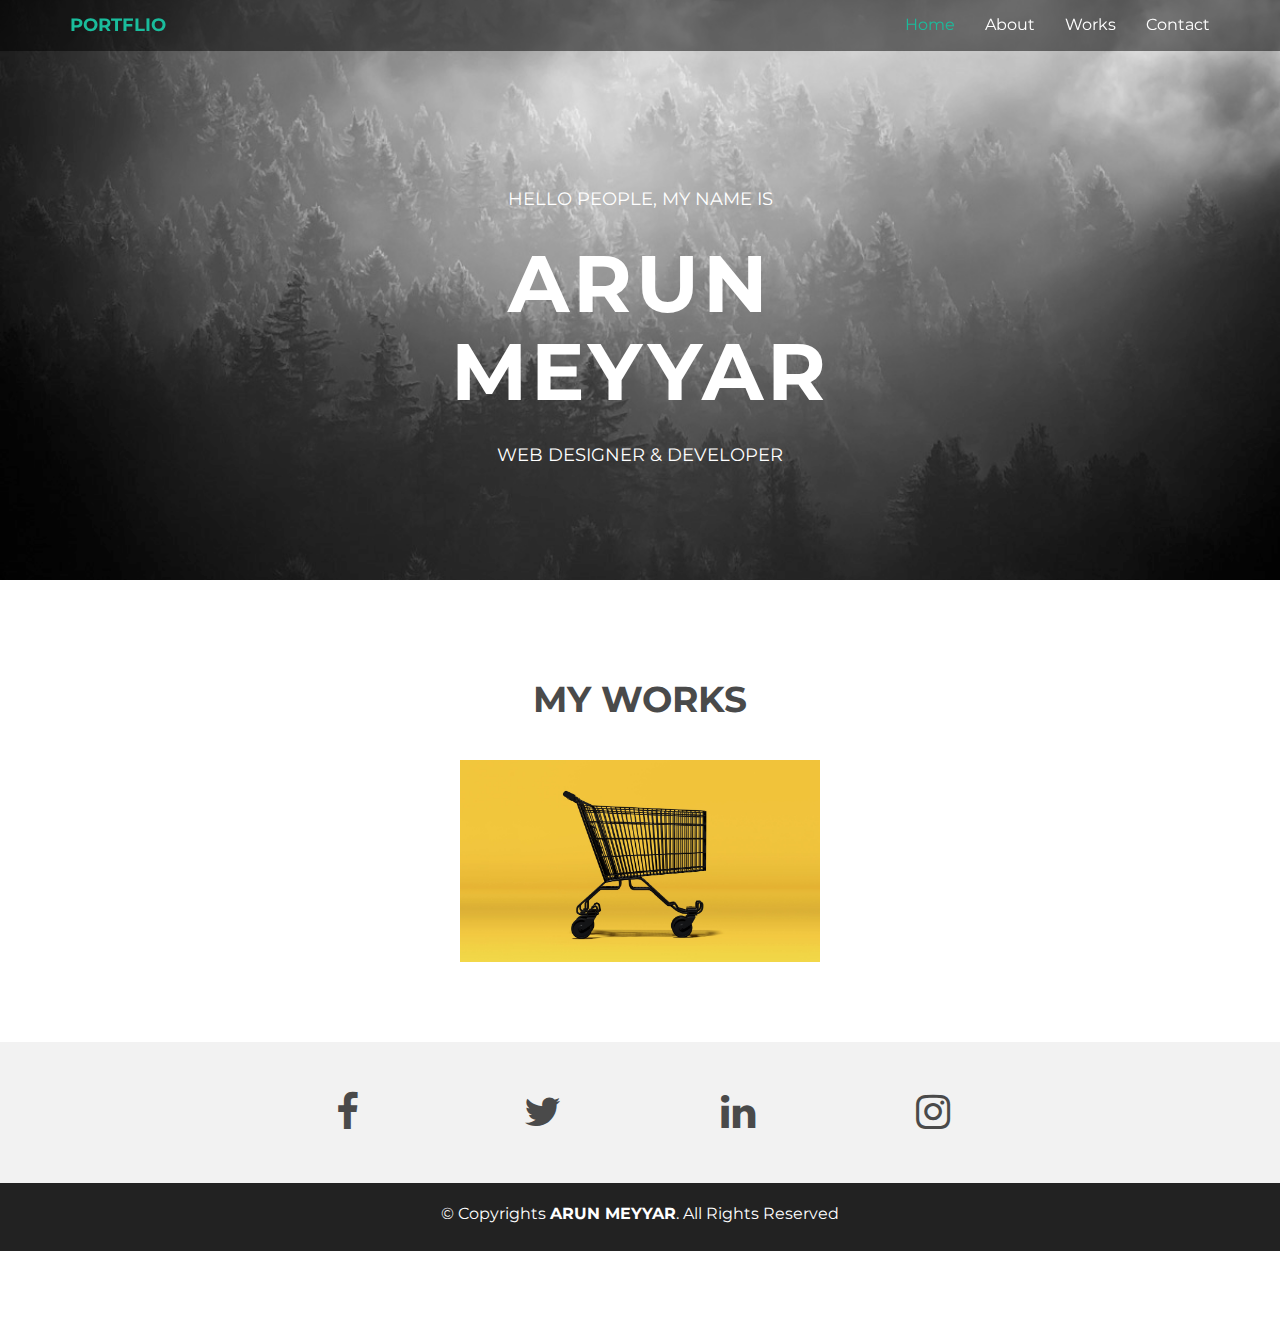
<file: index.html>
<!DOCTYPE html>
<html lang="en">
<head>
  <meta charset="utf-8">
  <title>ARUN MEYYAR PROFILE</title>
  <meta content="width=device-width, initial-scale=1.0" name="viewport">
  <meta content="" name="keywords">
  <meta content="" name="description">

  

  
  <link href="https://fonts.googleapis.com/css?family=Montserrat:300,400,500,700" rel="stylesheet">

  
  <link href="lib/bootstrap/css/bootstrap.min.css" rel="stylesheet">


  <link href="lib/font-awesome/css/font-awesome.min.css" rel="stylesheet">

  <link href="css/style.css" rel="stylesheet">

  
</head>

<body>

 
  <div class="navbar navbar-default navbar-fixed-top" role="navigation">
    <div class="container">
      <div class="navbar-header">
        <button type="button" class="navbar-toggle" data-toggle="collapse" data-target=".navbar-collapse">
            <span class="sr-only">Toggle navigation</span>
            <span class="icon-bar"></span>
            <span class="icon-bar"></span>
            <span class="icon-bar"></span>
          </button>
        <a class="navbar-brand" href="index.html">PORTFLIO</a>
      </div>
      <div class="navbar-collapse collapse">
        <ul class="nav navbar-nav navbar-right">
          <li class="active"><a href="index.html">Home</a></li>
          <li><a href="about.html">About</a></li>
          <li><a href="works.html" class="smoothscroll">Works</a></li>
          <li><a href="contact.html" class="smoothscroll">Contact</a></li>
        </ul>
      </div>
     
    </div>
  </div>


  <div id="headerwrap">
    <div class="container">
      <div class="row">
        <div class="col-lg-6 col-lg-offset-3">
          <h4>HELLO PEOPLE, MY NAME IS</h4>
          <h1>ARUN MEYYAR</h1>
          <h4>WEB DESIGNER & DEVELOPER </h4>
        </div>
      </div>
    </div>
    
  </div>

  <section id="works"></section>
  <div class="container">
    <div class="row centered mt mb">
      <h1>MY WORKS</h1>
      <div class="col-lg-4 col-md-4 col-sm-4 gallery">
        
      </div>
      <div class="col-lg-4 col-md-4 col-sm-4 gallery">
        <a href="works.html"><img src="img/SHOPPING4.jpg" class="img-responsive"></a>
      </div>
      <div class="col-lg-4 col-md-4 col-sm-4 gallery">
       
      </div>
    </div>
  </div>

  <div id="social">
    <div class="container">
      <div class="row centered">
        <div class="col-lg-2">
          
        </div>
        <div class="col-lg-2">
          <a href="https://www.facebook.com/"><i class="fa fa-facebook"></i></a>
        </div>
        <div class="col-lg-2">
          <a href="https://twitter.com/"><i class="fa fa-twitter"></i></a>
        </div>
        <div class="col-lg-2">
          <a href="https://www.linkedin.com/in/arun-meyyar-427259218/"><i class="fa fa-linkedin"></i></a>
        </div>
        <div class="col-lg-2">
          <a href="https://www.instagram.com/"><i class="fa fa-instagram"></i></a>
        </div><div class="col-lg-2">
          
        </div>
        

      </div>
    </div>
  </div>

  <div id="copyrights">
    <div class="container">
      <p>
        &copy; Copyrights <strong>ARUN MEYYAR</strong>. All Rights Reserved
      </p>
      <div class="credits">
       
       
      </div>
    </div>
  </div>
 

  
  <script src="lib/jquery/jquery.min.js"></script>
  <script src="lib/bootstrap/js/bootstrap.min.js"></script>
  

  
  <script src="js/main.js"></script>

</body>
</html>
</file>
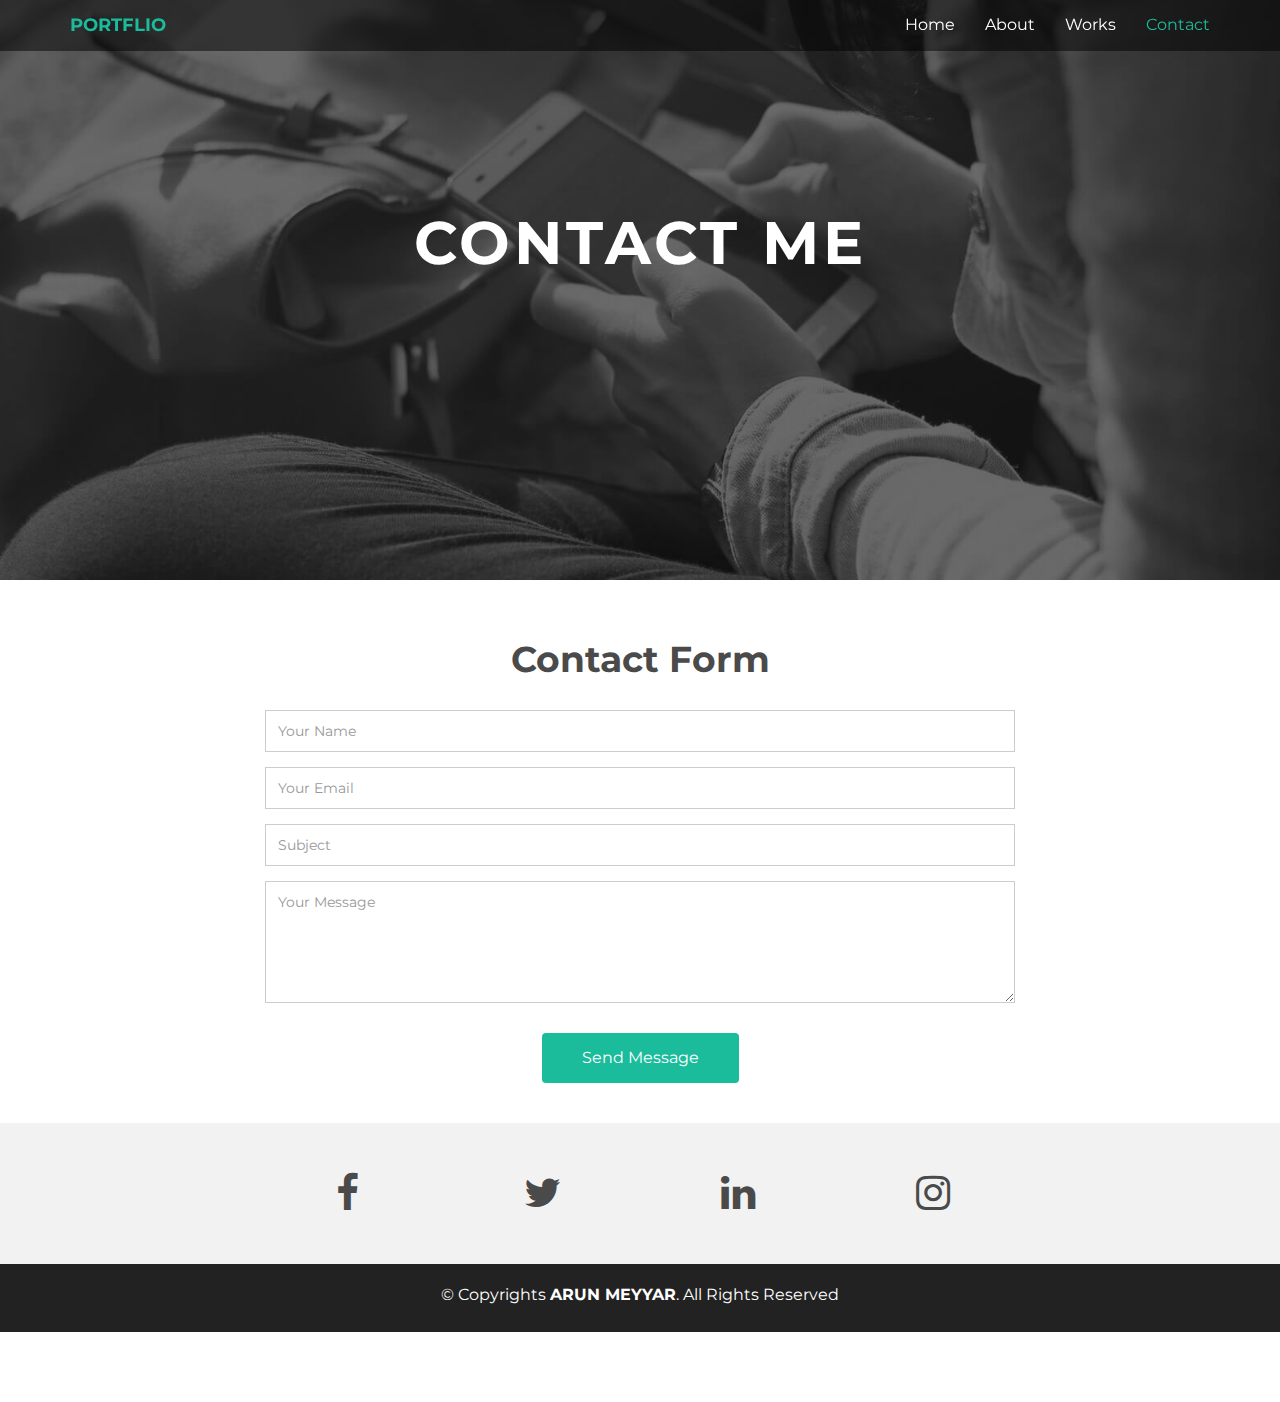
<file: contact.html>
<!DOCTYPE html>
<html lang="en"><TITLE>
  CONTACT
</TITLE>
<head>
  <meta charset="utf-8">
  <title>Instant - Bootstrap Personal Template</title>
  <meta content="width=device-width, initial-scale=1.0" name="viewport">
  <meta content="" name="keywords">
  <meta content="" name="description">

  
  

  
  <link href="https://fonts.googleapis.com/css?family=Montserrat:300,400,500,700" rel="stylesheet">

 
  <link href="lib/bootstrap/css/bootstrap.min.css" rel="stylesheet">


  <link href="lib/font-awesome/css/font-awesome.min.css" rel="stylesheet">

  
  <link href="css/style.css" rel="stylesheet">

  
</head>

<body>


  <div class="navbar navbar-default navbar-fixed-top" role="navigation">
    <div class="container">
      <div class="navbar-header">
        <button type="button" class="navbar-toggle" data-toggle="collapse" data-target=".navbar-collapse">
            <span class="sr-only">Toggle navigation</span>
            <span class="icon-bar"></span>
            <span class="icon-bar"></span>
            <span class="icon-bar"></span>
          </button>
        <a class="navbar-brand" href="index.html">PORTFLIO</a>
      </div>
      <div class="navbar-collapse collapse">
        <ul class="nav navbar-nav navbar-right">
          <li><a href="index.html">Home</a></li>
          <li><a href="about.html">About</a></li>
          <li><a href="works.html" class="smoothscroll">Works</a></li>
          <li class="active"><a href="contact.html" class="smoothscroll">Contact</a></li>
        </ul>
      </div>
      
    </div>
  </div>


  <div id="contactwrap">
    <div class="container">
      <div class="row">
        <div class="col-lg-6 col-lg-offset-3">
        
          <h1>CONTACT ME</h1>
        </div>
      </div>
    </div>
    
  </div>

  <div id="contact">
    <div class="container">
      <div class="row">
        <div class="col-md-8 col-md-offset-2">
          <h2 class="centered">Contact Form</h2>

          <form class="contact-form php-mail-form" role="form" action="contactform/contactform.php" method="POST">

            <div class="form-group">
              <input type="name" name="name" class="form-control" id="contact-name" placeholder="Your Name" data-rule="minlen:4" data-msg="Please enter at least 4 chars" >
              <div class="validate"></div>
            </div>
            <div class="form-group">
              <input type="email" name="email" class="form-control" id="contact-email" placeholder="Your Email" data-rule="email" data-msg="Please enter a valid email">
              <div class="validate"></div>
            </div>
            <div class="form-group">
              <input type="text" name="subject" class="form-control" id="contact-subject" placeholder="Subject" data-rule="minlen:4" data-msg="Please enter at least 8 chars of subject">
              <div class="validate"></div>
            </div>

            <div class="form-group">
              <textarea class="form-control" name="message" id="contact-message" placeholder="Your Message" rows="5" data-rule="required" data-msg="Please write something for us"></textarea>
              <div class="validate"></div>
            </div>

            <div class="loading"></div>
            <div class="error-message"></div>
            <div class="sent-message">Your message has been sent. Thank you!</div>

            <div class="form-send">
              <button type="submit" class="btn btn-large">Send Message</button>
            </div>

          </form>

        </div>
      </div>
    </div>
  </div>

  <div id="social">
    <div class="container">
      <div class="row centered">
        <div class="col-lg-2">
          
        </div>
        <div class="col-lg-2">
          <a href="https://www.facebook.com"><i class="fa fa-facebook"></i></a>
        </div>
        <div class="col-lg-2">
          <a href="https://twitter.com/"><i class="fa fa-twitter"></i></a>
        </div>
        <div class="col-lg-2">
          <a href="https://www.linkedin.com/in/arun-meyyar-427259218/"><i class="fa fa-linkedin"></i></a>
        </div>
        <div class="col-lg-2">
          <a href="https://www.instagram.com/"><i class="fa fa-instagram"></i></a>
        </div> <div class="col-lg-2">
          
        </div>
        

      </div>
    </div>
  </div>

  <div id="copyrights">
    <div class="container">
      <p>
        &copy; Copyrights <strong>ARUN MEYYAR</strong>. All Rights Reserved
      </p>
      <div class="credits">
        
        
      </div>
    </div>
  </div>
 
  <script src="lib/jquery/jquery.min.js"></script>
  <script src="lib/bootstrap/js/bootstrap.min.js"></script>
  

 
  <script src="js/main.js"></script>

</body>
</html>
</file>
<file: css/style.css>
::-moz-selection {
    background: #f2c2c9;
    color: #a4003a;
    text-shadow: none;
}

::selection {
    background: #16a085;
    color: #a4003a;
    text-shadow: none;
}

/*
 * A better looking default horizontal rule
 */

 hr {
    display: block;
    height: 1px;
    border: 0;
    border-top: 1px solid #ccc;
    margin: 1em 0;
    padding: 0;
}

.centered {
	text-align: center
}

.mt {
	margin-top: 80px;
}

.mb {
	margin-bottom: 80px;
}


body {
    font-family: 'Montserrat', sans-serif;
    font-weight: 400;
    font-size: 16px;

    -webkit-font-smoothing: antialiased;
    -webkit-overflow-scrolling: touch;
}

h1, h2, h3, h4, h5, h6 {
	font-weight: 700;
    color: #4a4a4a;
}


.navbar-brand {
	font-weight: 700;
}

.navbar-default .navbar-brand, .navbar-default .navbar-brand:hover {
	color: #1abc9c;
}

.navbar-default {
	border-color: transparent;
  background-color: rgba(0, 0, 0, 0.5);
}

.navbar-default .navbar-nav > .active > a, .navbar-default .navbar-nav > .active > a:hover, .navbar-default .navbar-nav > .active > a:focus {
	color: #1abc9c;
	background-color: transparent;
}

.navbar-default .navbar-nav > li > a {
	color: #fff;
}

.navbar-default .navbar-nav > li > a:hover, .navbar-default .navbar-nav > li > a:focus {
	color: #1abc9c;
}

.navbar-default .navbar-toggle {
  border: none;
  border-color: #fff;
}

.navbar-default .navbar-toggle:hover {
  background: #666;
}

.navbar-default .navbar-toggle .icon-bar {
  background-color: #fff;
}
/* ==========================================================================
   Wrap Sections
   ========================================================================== */

#headerwrap {
	background: url(../img/back.jpg) no-repeat center top;
	margin-top: -70px;
	padding-top: 250px;
	text-align:center;
	background-attachment: relative;
	background-position: center center;
	min-height: 650px;
	width: 100%;

    -webkit-background-size: 100%;
    -moz-background-size: 100%;
    -o-background-size: 100%;
    background-size: 100%;

    -webkit-background-size: cover;
    -moz-background-size: cover;
    -o-background-size: cover;
    background-size: cover;
}

#headerwrap h1 {
	color:#ffffff;
	padding-top: 10px;
	padding-bottom: 20px;
	letter-spacing: 4px;
	font-size: 80px;
	font-weight: bold;
}

#headerwrap h4 {
	font-weight: 400;
	color: #ffffff
}

@media (max-width: 768px) {
  #headerwrap {
    padding-top: 180px;
  }
}

#social {
	padding-top: 50px;
	padding-bottom: 50px;
	background-color: #f2f2f2;
}

#social i {
	font-size: 40px;
	color: #4a4a4a
}

#social i:hover {
	color: #1abc9c
}

#footerwrap {
	padding-top: 70px;
	padding-bottom: 50px;
	background-color: #2f2f2f;
}

#footerwrap p {
	color: #f2f2f2;
	margin-left: 10px;
}

#workwrap {
	background: url(../img/work.jpg) no-repeat center top;
	margin-top: -70px;
	padding-top: 250px;
	text-align:center;
	background-attachment: relative;
	background-position: center center;
	min-height: 650px;
	width: 100%;

    -webkit-background-size: 100%;
    -moz-background-size: 100%;
    -o-background-size: 100%;
    background-size: 100%;

    -webkit-background-size: cover;
    -moz-background-size: cover;
    -o-background-size: cover;
    background-size: cover;
}

#workwrap h1 {
	color:#ffffff;
	padding-top: 10px;
	padding-bottom: 20px;
	letter-spacing: 4px;
	font-size: 80px;
	font-weight: bold;
}

#workwrap h4 {
	font-weight: 400;
	color: #ffffff
}

#aboutwrap {
	background-color: black;
	margin-top: -82px;
	padding-top: 179px;
	text-align:center;
	background-attachment: relative;
	background-position: center center;
	min-height: 550px;
	width: 100%;

    -webkit-background-size: 100%;
    -moz-background-size: 100%;
    -o-background-size: 100%;
    background-size: 100%;

    -webkit-background-size: cover;
    -moz-background-size: cover;
    -o-background-size: cover;
    background-size: cover;
}


/* Gallery */
.gallery {
	margin-top: 30px;
}

.gallery img:hover {
	opacity: 0.4;
}


/* Contact Form */

#contactwrap {
	background: url(../img/contact.jpg) no-repeat center top;
	margin-top: -70px;
	padding-top: 250px;
	text-align:center;
	background-attachment: relative;
	background-position: center center;
	min-height: 650px;
	width: 100%;
  background-size: 100%;
  background-size: cover;
}

#contactwrap h1 {
	color:#ffffff;
	padding-top: 10px;
	padding-bottom: 20px;
	letter-spacing: 4px;
	font-size: 60px;
	font-weight: bold;
}

#contactwrap h4 {
	font-weight: 400;
	color: #ffffff
}

#contact {
  padding: 40px 0;
}

#contact h2 {
  font-size: 36px;
  margin-bottom: 30px;
}

.contact-form label {
   color: #999;
}

.contact-form input, .contact-form textarea {
  padding: 10px 12px;
  border-radius: 0;
  box-shadow: none;
  font-size: 14px;
  height: auto;
}

.contact-form .form-send {
  text-align: center;
}

.contact-form .form-send button  {
  background: #1abc9c;
  border: 0;
  padding: 14px 40px;
  color: #fff;
  transition: 0.4s;
  cursor: pointer;
  font-size: 16px;
  margin-top: 15px;
}

.contact-form .form-send button:hover {
  background: #2addb9;
}

.contact-form .validate {
  display: none;
  color: red;
  margin: 0 0 15px 0;
  font-weight: 400;
  font-size: 13px;
}

.contact-form .loading {
  display: none;
  color: #555;
  background: #fff;
  text-align: center;
  padding: 15px;
  margin: 15px 0;
}

.contact-form .loading:before {
  content: "";
  display: inline-block;
  border-radius: 50%;
  width: 24px;
  height: 24px;
  border: 3px solid #18d26e;
  border-top-color: #eee;
  -webkit-animation: animate-loading 1s linear infinite;
  animation: animate-loading 1s linear infinite;
}

@-webkit-keyframes animate-loading {
  0% {
    -webkit-transform: rotate(0deg);
    transform: rotate(0deg);
  }

  100% {
    -webkit-transform: rotate(360deg);
    transform: rotate(360deg);
  }
}

@keyframes animate-loading {
  0% {
    -webkit-transform: rotate(0deg);
    transform: rotate(0deg);
  }

  100% {
    -webkit-transform: rotate(360deg);
    transform: rotate(360deg);
  }
}

.contact-form .error-message {
  display: none;
  color: #fff;
  background: #ed3c0d;
  text-align: center;
  padding: 15px;
  font-weight: 600;
  margin: 15px 0;
}

.contact-form .sent-message {
  display: none;
  color: #fff;
  background: #18d26e;
  text-align: center;
  padding: 15px;
  font-weight: 600;
  margin: 15px 0;
}

/* Copyrights */

#copyrights {
  background: #222222;
  padding: 20px 0;
  text-align: center;
}

#copyrights p {
  margin-bottom: 5px;
  color: #fff;
}

#copyrights a {
  color: #1abc9c;
}

.credits {
  color: #999;
}
</file>
